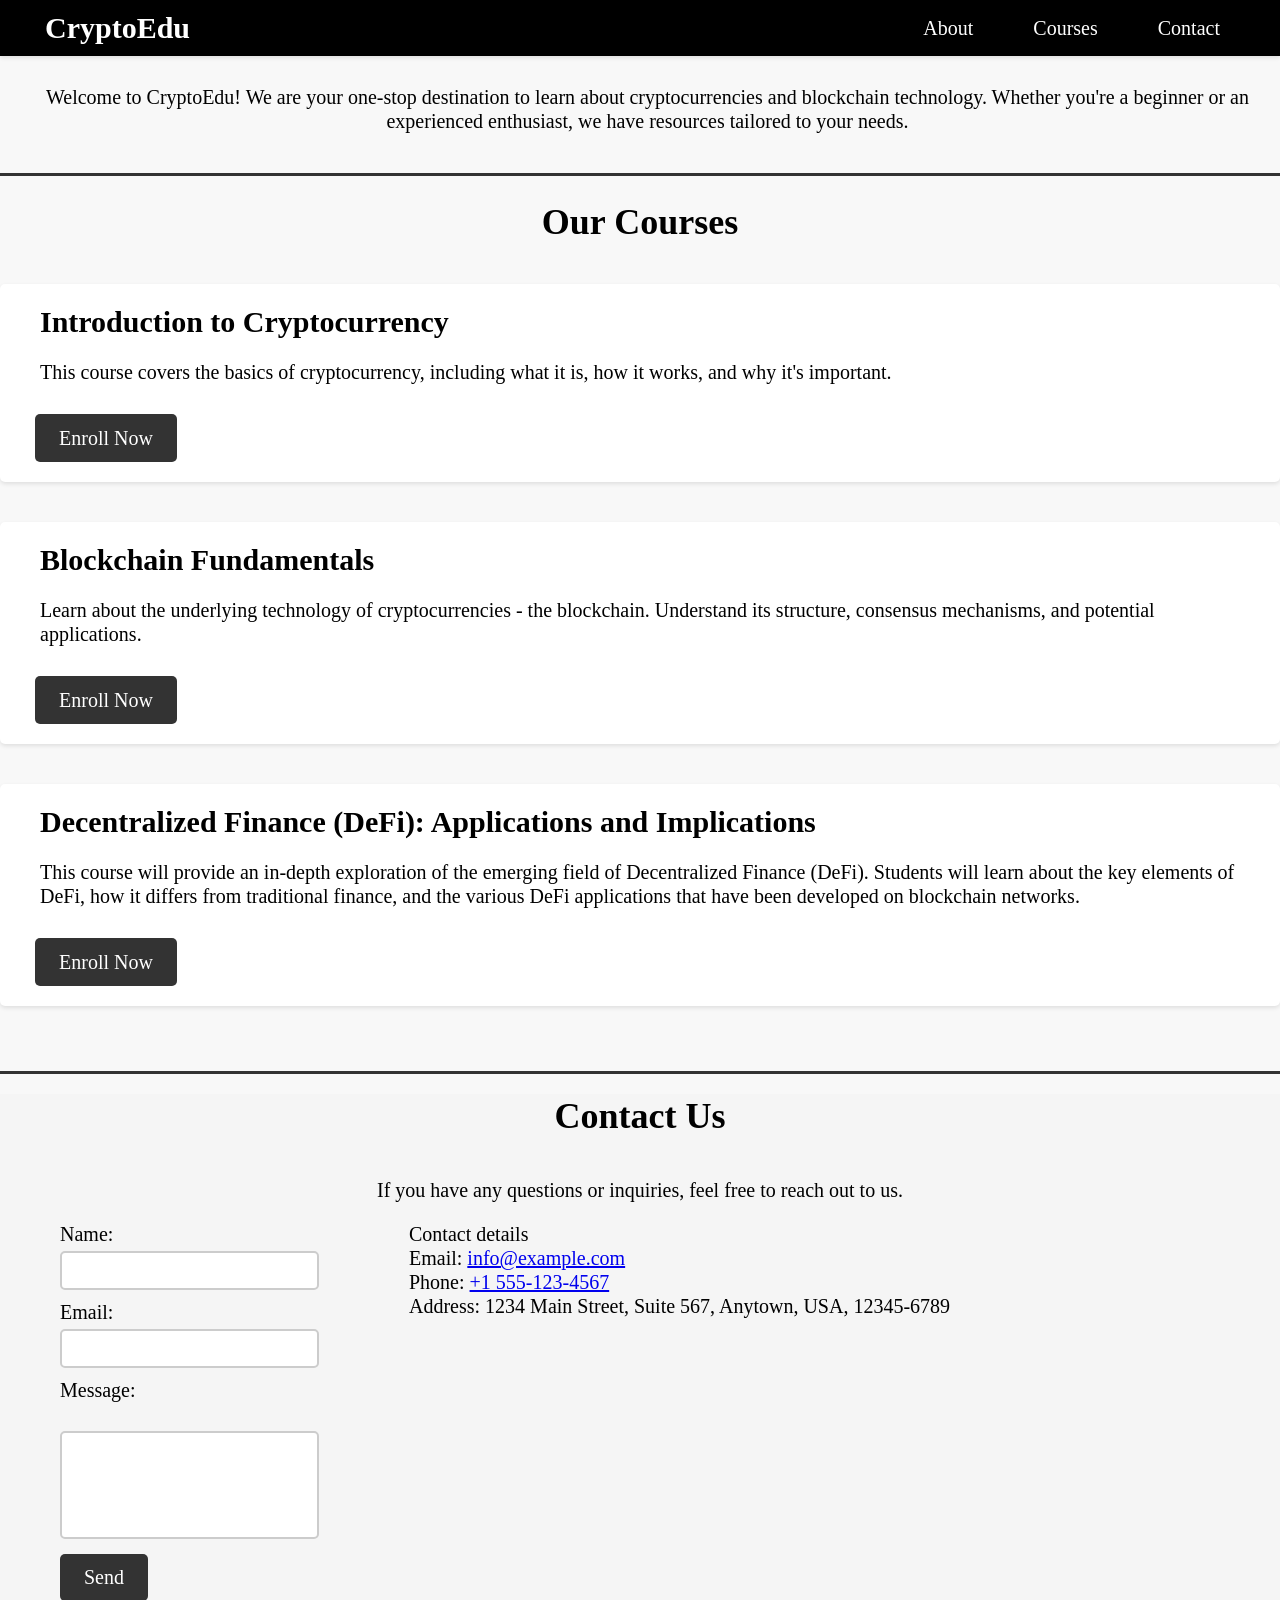
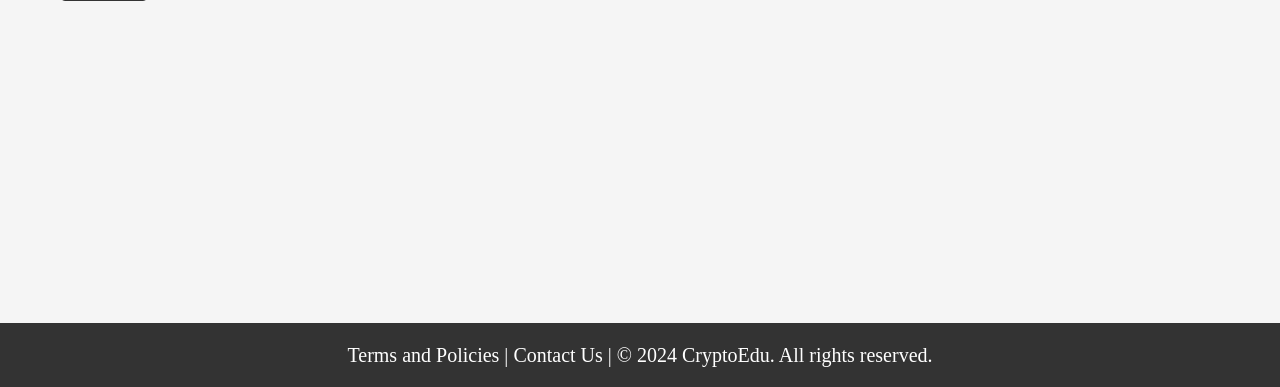
<file: index.html>
<!DOCTYPE html>
<html lang="en">
<head>
    <meta charset="UTF-8">
    <meta name="viewport" content="width=device-width, initial-scale=1.0">
    <title>CryptoEdu - Learn Cryptocurrency</title>
    <link rel="stylesheet" href="styles.css">
</head>
<body>
    <header>
        <h1>CryptoEdu</h1>
        <nav>
            <ul>
                <li><a href="#about">About</a></li>
                <li><a href="#courses">Courses</a></li>
                <li><a href="#contact">Contact</a></li>
            </ul>
        </nav>
    </header>

    <section id="about">
        <div class="about">
            <p>Welcome to CryptoEdu! We are your one-stop destination to learn about cryptocurrencies and blockchain technology. Whether you're a beginner or an experienced enthusiast, we have resources tailored to your needs.</p>
        </div>
    </section>

    <div class="divider"></div>

    <section id="courses">
        <h2>Our Courses</h2>
        <div class="course">
            <h3>Introduction to Cryptocurrency</h3>

            <p>This course covers the basics of cryptocurrency, including what it is, how it works, and why it's important.</p>
            <a href="#">Enroll Now</a>
        </div>
        <div class="course">
            <h3>Blockchain Fundamentals</h3>
            <p>Learn about the underlying technology of cryptocurrencies - the blockchain. Understand its structure, consensus mechanisms, and potential applications.</p>
            <a href="#">Enroll Now</a>
        </div>
        <div class="course">
            <h3>Decentralized Finance (DeFi): Applications and Implications</h3>
            <p>This course will provide an in-depth exploration of the emerging field of Decentralized Finance (DeFi). Students will learn about the key elements of DeFi, how it differs from traditional finance, and the various DeFi applications that have been developed on blockchain networks.</p>
            <a href="#">Enroll Now</a>
        </div>
    </section>

    <div class="divider"></div>

    <section id="contact">
        <h2>Contact Us</h2>
        <p style="text-align: center;">If you have any questions or inquiries, feel free to reach out to us.</p>
        <div class="container" style="display: flex;">
            <div class="left-side">
                <form action="submit.php" method="post">
                    <label for="name">Name:</label>
                    <input type="text" id="name" name="name" required><br>
                    <label for="email">Email:</label>
                    <input type="email" id="email" name="email" required><br>
                    <label for="message">Message:</label><br>
                    <textarea id="message" name="message" rows="4" required></textarea><br>
                    <button type="submit">Send</button>
                </div>
        </form>
            <div class="right-side">
                <p>Contact details</p>
                <p>Email: <a href="mailto:info@example.com">info@example.com</a></p>
                <p>Phone: <a href="tel:+15551234567">+1 555-123-4567</a></p>
                <p>Address: 1234 Main Street, Suite 567, Anytown, USA, 12345-6789</p>
            </div>
        </div>
    </section>

    <footer>
        <p><a href="#terms" style="text-decoration: none; color: #fff;" >Terms and Policies</a> | <a href="#contact" style="text-decoration: none; color: #fff;">Contact Us</a> | &copy; 2024 CryptoEdu. All rights reserved.</p>
    </footer>
</body>
</html>
</file>
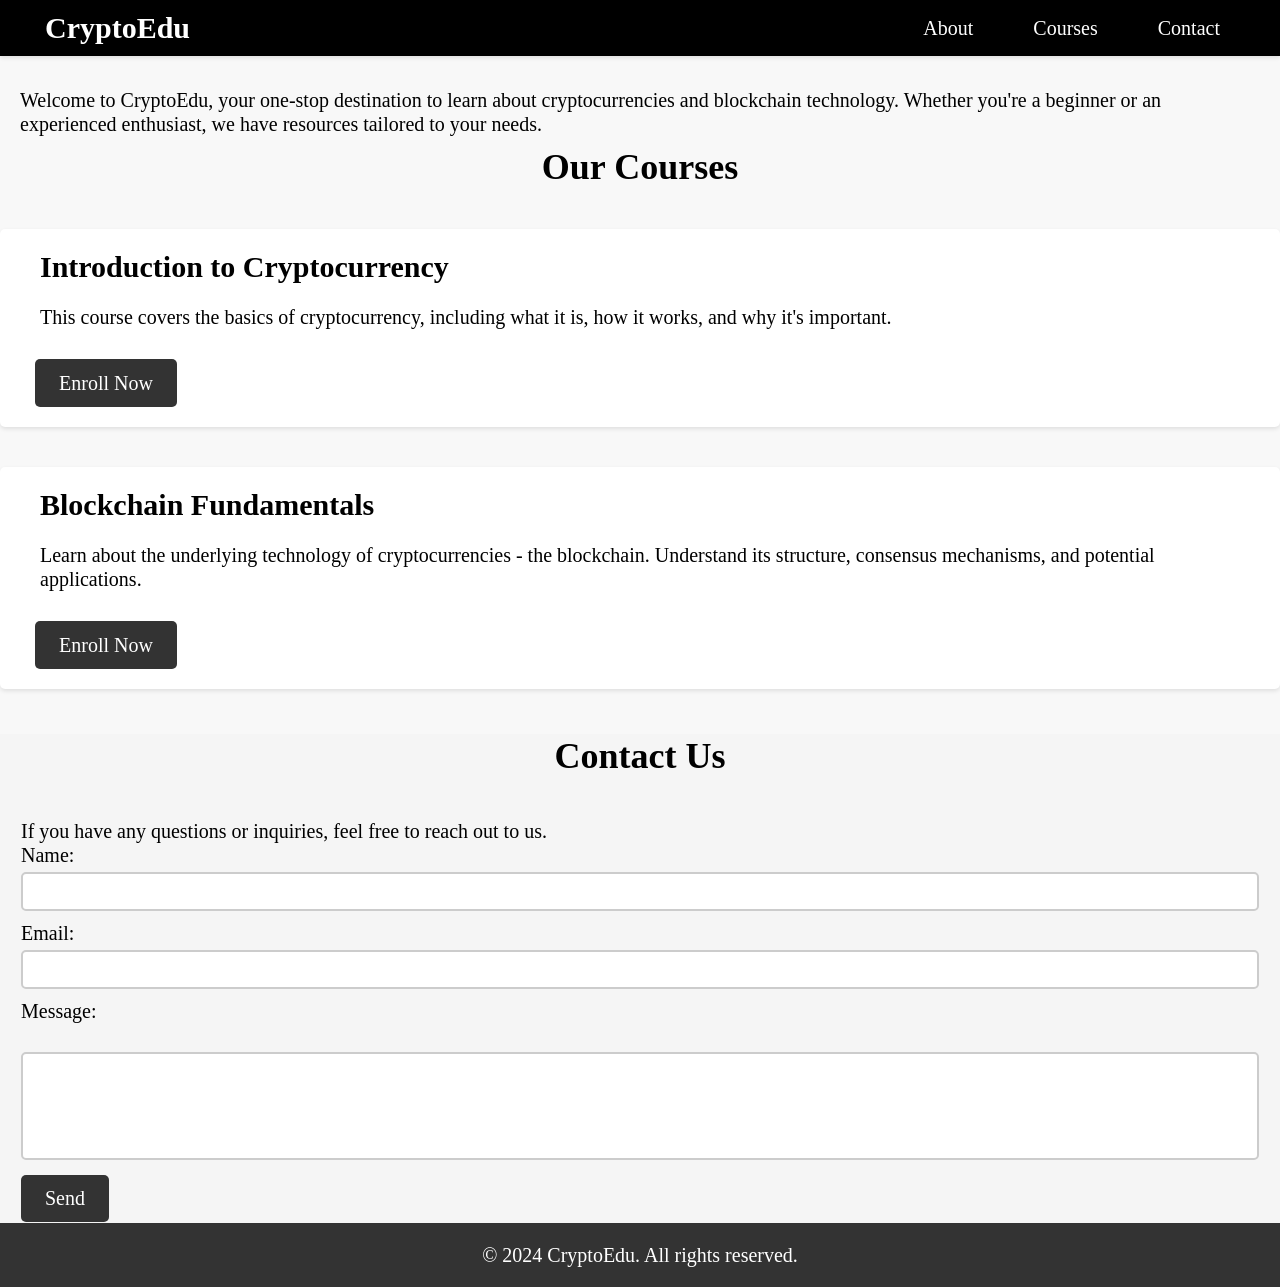
<file: CryptoEdu.html>
<!DOCTYPE html>
<html lang="en">
<head>
    <meta charset="UTF-8">
    <meta name="viewport" content="width=device-width, initial-scale=1.0">
    <title>CryptoEdu - Learn Cryptocurrency</title>
    <link rel="stylesheet" href="styles.css">
</head>
<body>
    <header>
        <h1>CryptoEdu</h1>
        <nav>
            <ul>
                <li><a href="#about">About</a></li>
                <li><a href="#courses">Courses</a></li>
                <li><a href="#contact">Contact</a></li>
            </ul>
        </nav>
    </header>

    <section id="about">
        <h2>About CryptoEdu</h2>
        <p>Welcome to CryptoEdu, your one-stop destination to learn about cryptocurrencies and blockchain technology. Whether you're a beginner or an experienced enthusiast, we have resources tailored to your needs.</p>
    </section>

    <section id="courses">
        <h2>Our Courses</h2>
        <div class="course">
            <h3>Introduction to Cryptocurrency</h3>
            <p>This course covers the basics of cryptocurrency, including what it is, how it works, and why it's important.</p>
            <a href="#">Enroll Now</a>
        </div>
        <div class="course">
            <h3>Blockchain Fundamentals</h3>
            <p>Learn about the underlying technology of cryptocurrencies - the blockchain. Understand its structure, consensus mechanisms, and potential applications.</p>
            <a href="#">Enroll Now</a>
        </div>
        <!-- Add more courses here -->
    </section>

    <section id="contact">
        <h2>Contact Us</h2>
        <p>If you have any questions or inquiries, feel free to reach out to us.</p>
        <form action="submit.php" method="post">
            <label for="name">Name:</label>
            <input type="text" id="name" name="name" required><br>
            <label for="email">Email:</label>
            <input type="email" id="email" name="email" required><br>
            <label for="message">Message:</label><br>
            <textarea id="message" name="message" rows="4" required></textarea><br>
            <button type="submit">Send</button>
        </form>
    </section>

    <footer>
        <p>&copy; 2024 CryptoEdu. All rights reserved.</p>
    </footer>
</body>
</html>
</file>
<file: styles.css>
body, h2, h3, p, ul, li, form, label, input, textarea, button {
    margin: 0;
    padding: 0;
    box-sizing: border-box;
    border-width: 0px 5px 5px 0px;
    padding-left: 20px;
    padding-right: 20px;
    font-family: 'Times New Roman';
    font-size: 20px;
}

h1 {
    margin: 0;
    padding: 0;
    box-sizing: border-box;
    border-width: 0px 5px 10px 15px;
    padding-left: 45px;
    padding-right: 20px;
    font-family: 'Times New Roman';
    font-size: 30px;
}

body {
    line-height: 1.2;
    background-color: #f8f8f8;
    margin: 0;
    padding: 0;
    box-sizing: border-box;
}

.container {
    max-width: 1200px;
    margin: 0 auto;
    padding: 0 10px;
    height: 80vh;
}

/* Header */
header {
    position: fixed;
    top: 0;
    left: 0;
    width: 100%;
    background-color: #000000;
    color:#fff;
    box-shadow: 0 2px 4px rgba(0, 0, 0, 0.1);
    padding: 10px 0;
    display: flex;
    justify-content: space-between;
    align-items: center;
}

header nav {
    display: flex;
    justify-content: center;
    align-items: center;
}

header nav ul {
    display: flex;
    list-style-type: none;
}

header nav ul li {
    margin-right: 20px;
}

header nav ul li a {
    color: #ffffff;
    text-decoration: none;
}

/* Main content */
section {
    padding: 5px 0;
}

section h2 {
    font-size: 36px;
    margin-bottom: 40px;
    text-align: center;
}

.about {
    margin-top: 80px; 
    margin-left: 15px; 
    margin-bottom: 15px; 
    text-align: center;
}

.course {
    background-color: #fff;
    border-radius: 5px;
    box-shadow: 0 2px 4px rgba(0, 0, 0, 0.1);
    padding: 20px;
    margin-bottom: 40px;
    flex-wrap: wrap;
    justify-content: space-between;
}

.course .thumbnail {
    width: 30%;
    margin-right: 2%;
}

.course .thumbnail img {
    width: 100%;
    border-radius: 5px;
}

.course .details {
    width: 68%;
}

.course h3 {
    font-size: 30px;
    margin-bottom: 20px;
}

.course p {
    margin-bottom: 30px;
}

.course a {
    display: inline-block;
    padding: 12px 24px;
    background-color: #333;
    color: #fff;
    text-decoration: none;
    border-radius: 5px;
    font-family: 'Times New Roman';
    margin-left: 15px;
}

.course a:hover {
    background-color: #555;
}

.divider {
    border-bottom: 3px solid #333;
    margin: 20px 0;
  }

/* Contact form */
#contact {
    background-color: #f5f5f5;
    padding: 1px;
}

form label {
    display: block;
    margin-bottom: 5px;
    margin-left: -20px;
}

form input[type="text"],
form input[type="email"],
form textarea {
    width: 100%;
    padding: 6px;
    margin-bottom: 10px;
    border-radius: 5px;
    border: 2px solid #ccc;
}

form textarea {
    resize: none;
}

button[type="submit"] {
    padding: 12px 24px;
    background-color: #333;
    color: #fff;
    border: none;
    border-radius: 5px;
    cursor: pointer;
}

button[type="submit"]:hover {
    background-color: #555;
}

.left-side {
    padding-top: 20px;    
}

.right-side {
    padding-top: 20px;
    margin-left: 50px;
}

/* Footer */
footer {
    background-color: #333;
    color: #fff;
    text-align: center;
    padding: 20px 0;
    text-decoration: none;
}

footer p {
    margin: 0;
    text-decoration: none;
}
</file>
